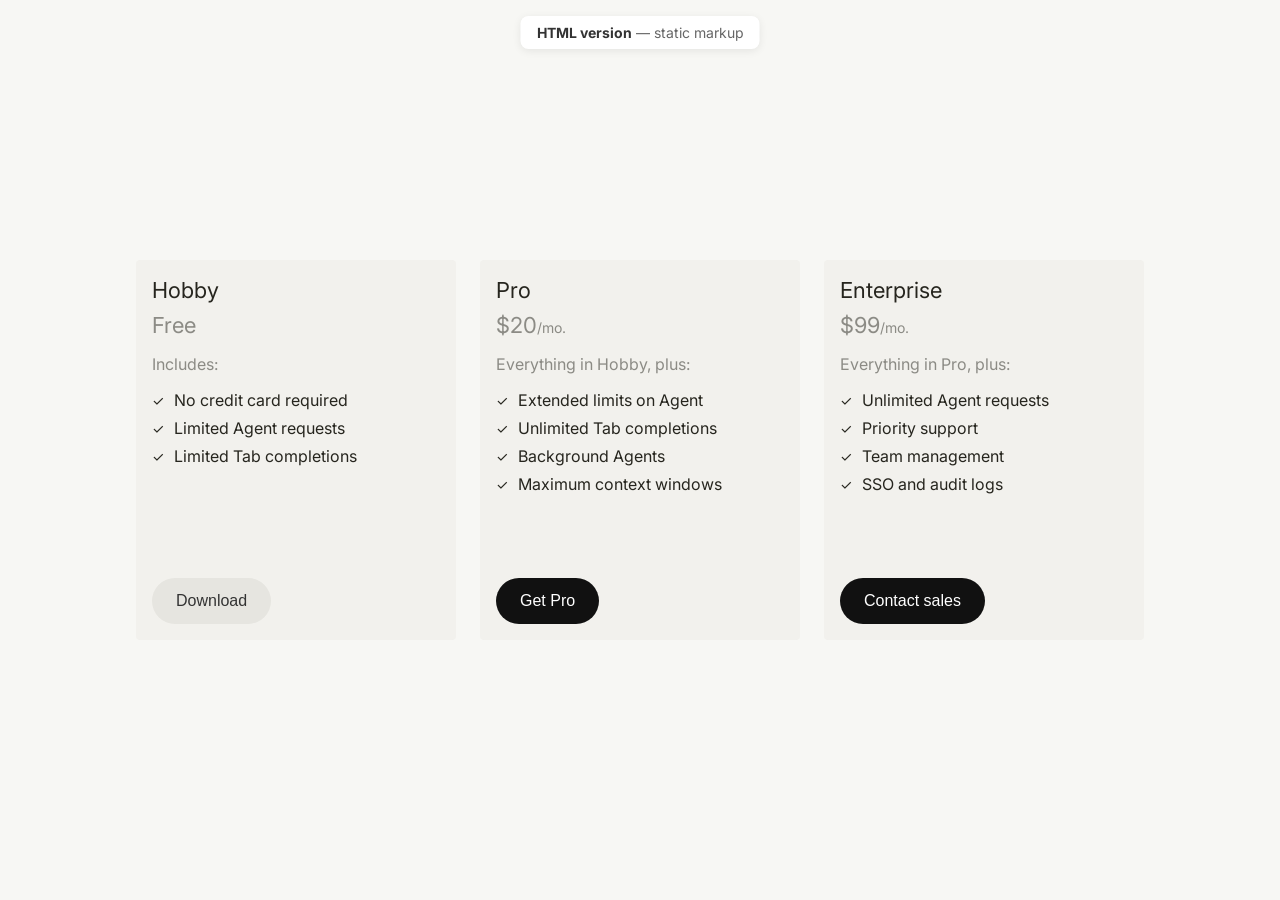
<file: index.html>
<!DOCTYPE html>
<html lang="en">
<head>
    <meta charset="UTF-8">
    <meta name="viewport" content="width=device-width, initial-scale=1.0">
    <title>Pricing Plans — HTML version</title>
    <!-- Preconnect to Google Fonts for faster font loading -->
    <link rel="preconnect" href="https://fonts.googleapis.com">
    <link rel="preconnect" href="https://fonts.gstatic.com" crossorigin>
    <!-- Inter: weights 400, 500, 600, 700 -->
    <link href="https://fonts.googleapis.com/css2?family=Inter:wght@400;500;600;700&display=swap" rel="stylesheet">
    <!-- Main styles for this page -->
    <link rel="stylesheet" href="styles.css">
</head>
<body>
    <!-- Dev label: shows this is the HTML (not JSX) version -->
    <p class="page-label"><strong>HTML version</strong> — static markup</p>

    <!-- Wrapper for all pricing cards; horizontal layout with gap -->
    <div class="cards-container">
        <!-- Card 1: Hobby tier -->
        <div class="card">
            <div class="card-top">
                <h3 class="card-title">Hobby</h3>
                <p class="card-price">
                    <span class="card-price-amount">Free</span>
                </p>
                <div class="card-content">
                    <p class="includes-text">Includes:</p>
                    <ul class="features-list">
                        <li>
                            <span class="checkmark">✓</span>
                            No credit card required
                        </li>
                        <li>
                            <span class="checkmark">✓</span>
                            Limited Agent requests
                        </li>
                        <li>
                            <span class="checkmark">✓</span>
                            Limited Tab completions
                        </li>
                    </ul>
                </div>
            </div>
            <button class="download-button secondary">Download</button>
        </div>

        <!-- Card 2: Pro tier (primary CTA style) -->
        <div class="card">
            <div class="card-top">
                <h3 class="card-title">Pro</h3>
                <p class="card-price">
                    <span class="card-price-amount">$20</span>
                    <span class="card-price-period">/mo.</span>
                </p>
                <div class="card-content">
                    <p class="includes-text">Everything in Hobby, plus:</p>
                    <ul class="features-list">
                        <li>
                            <span class="checkmark">✓</span>
                            Extended limits on Agent
                        </li>
                        <li>
                            <span class="checkmark">✓</span>
                            Unlimited Tab completions
                        </li>
                        <li>
                            <span class="checkmark">✓</span>
                            Background Agents
                        </li>
                        <li>
                            <span class="checkmark">✓</span>
                            Maximum context windows
                        </li>
                    </ul>
                </div>
            </div>
            <button class="download-button primary">Get Pro</button>
        </div>

        <!-- Card 3: Enterprise tier (same structure; add any card by copying this block) -->
        <div class="card">
            <div class="card-top">
                <h3 class="card-title">Enterprise</h3>
                <p class="card-price">
                    <span class="card-price-amount">$99</span>
                    <span class="card-price-period">/mo.</span>
                </p>
                <div class="card-content">
                    <p class="includes-text">Everything in Pro, plus:</p>
                    <ul class="features-list">
                        <li>
                            <span class="checkmark">✓</span>
                            Unlimited Agent requests
                        </li>
                        <li>
                            <span class="checkmark">✓</span>
                            Priority support
                        </li>
                        <li>
                            <span class="checkmark">✓</span>
                            Team management
                        </li>
                        <li>
                            <span class="checkmark">✓</span>
                            SSO and audit logs
                        </li>
                    </ul>
                </div>
            </div>
            <button class="download-button primary">Contact sales</button>
        </div>
    </div>
</body>
</html>
</file>
<file: styles.css>
/* ============================================
   Base reset
   ============================================ */
* {
    margin: 0;
    padding: 0;
    box-sizing: border-box;
}

/* --- Page layout ---
   Centered content, warm off-white background */
body {
    font-family: 'Inter', -apple-system, BlinkMacSystemFont, 'Segoe UI', Roboto, sans-serif;
    background-color: #f7f7f4;
    display: flex;
    justify-content: center;
    align-items: center;
    min-height: 100vh;
    padding: 20px;
}

/* --- Cards container ---
   Horizontal row of cards, 24px gap */
.cards-container {
    display: flex;
    flex-direction: row;
    gap: 24px;
    flex-wrap: nowrap;
    justify-content: center;
    align-items: flex-start;
}

/* --- Single pricing card ---
   Fixed width, min height, cream background */
.card {
    display: flex;
    flex-direction: column;
    min-height: 380px;
    background-color: #f2f1ed;
    border-radius: 4px;
    padding: 16px;
    width: 320px;
    flex-shrink: 0;
}

/* Card header area: title + price + features */
.card-top {
    display: flex;
    flex-direction: column;
}

/* Plan name (e.g. Hobby, Pro) */
.card-title {
    font-size: 22px;
    line-height: 28px;
    font-weight: 400;
    color: #26251e;
    margin-bottom: 8px;
}

/* Price row: amount and optional period */
.card-price {
    font-size: 20px;
    color: rgba(38, 37, 30, 0.5);
    display: inline-flex;
    align-items: baseline;
}

.card-price-amount {
    font-size: 22px;
    font-weight: 400;
    color: rgba(38, 37, 30, 0.5);
}

.card-price-period {
    font-size: 14px;
    color: rgba(38, 37, 30, 0.5);
}

/* Wrapper for "Includes:" + feature list */
.card-content {
    margin-bottom: 32px;
}

/* "Includes:" or "Everything in Hobby, plus:" */
.includes-text {
    font-size: 16px;
    color: rgba(38, 37, 30, 0.5);
    margin: 16px 0px;
}

/* Feature list: no bullets, stacked rows */
.features-list {
    list-style: none;
    padding: 0;
}

.features-list li {
    display: flex;
    align-items: center;
    margin-bottom: 8px;
    font-size: 16px;
    color: #26251e;
}

/* Checkmark (✓) before each feature */
.checkmark {
    color: #26251e;
    font-size: 14px;
    margin-right: 10px;
    font-weight: 400;
}

/* --- Buttons ---
   Base: pill shape, sits at bottom of card */
.download-button {
    margin-top: auto;
    width: fit-content;
    background-color: #e6e5e0;
    border: none;
    border-radius: 999px;
    padding: 14px 24px;
    font-size: 16px;
    font-weight: 500;
    color: #333;
    cursor: pointer;
    transition: background-color 0.2s ease;
}

.download-button:hover {
    background-color: #D8D6CE;
}

.download-button:active {
    background-color: #D8D6CE;
}

/* Primary CTA: dark background, white text */
.download-button.primary {
    background-color: #111;
    color: #fff;
}

.download-button.primary:hover {
    background-color: #333;
}

.download-button.primary:active {
    background-color: #333;
}

.download-button.tertiary {
    background-color: transparent;  
    border: 1px solid #c2c1ba;  
    color: #333;
}

.download-button.tertiary:hover {
    background-color: #d1d1cc;
}

.download-button.tertiary:active {
    background-color: #d1d1cc;
}


/* --- Page label (dev only) ---
   Fixed badge at top center */
.page-label {
    position: fixed;
    top: 16px;
    left: 50%;
    transform: translateX(-50%);
    font-size: 14px;
    color: #666;
    background: #fff;
    padding: 8px 16px;
    border-radius: 8px;
    box-shadow: 0 2px 8px rgba(0,0,0,0.08);
}

.page-label strong {
    color: #333;
}
</file>
